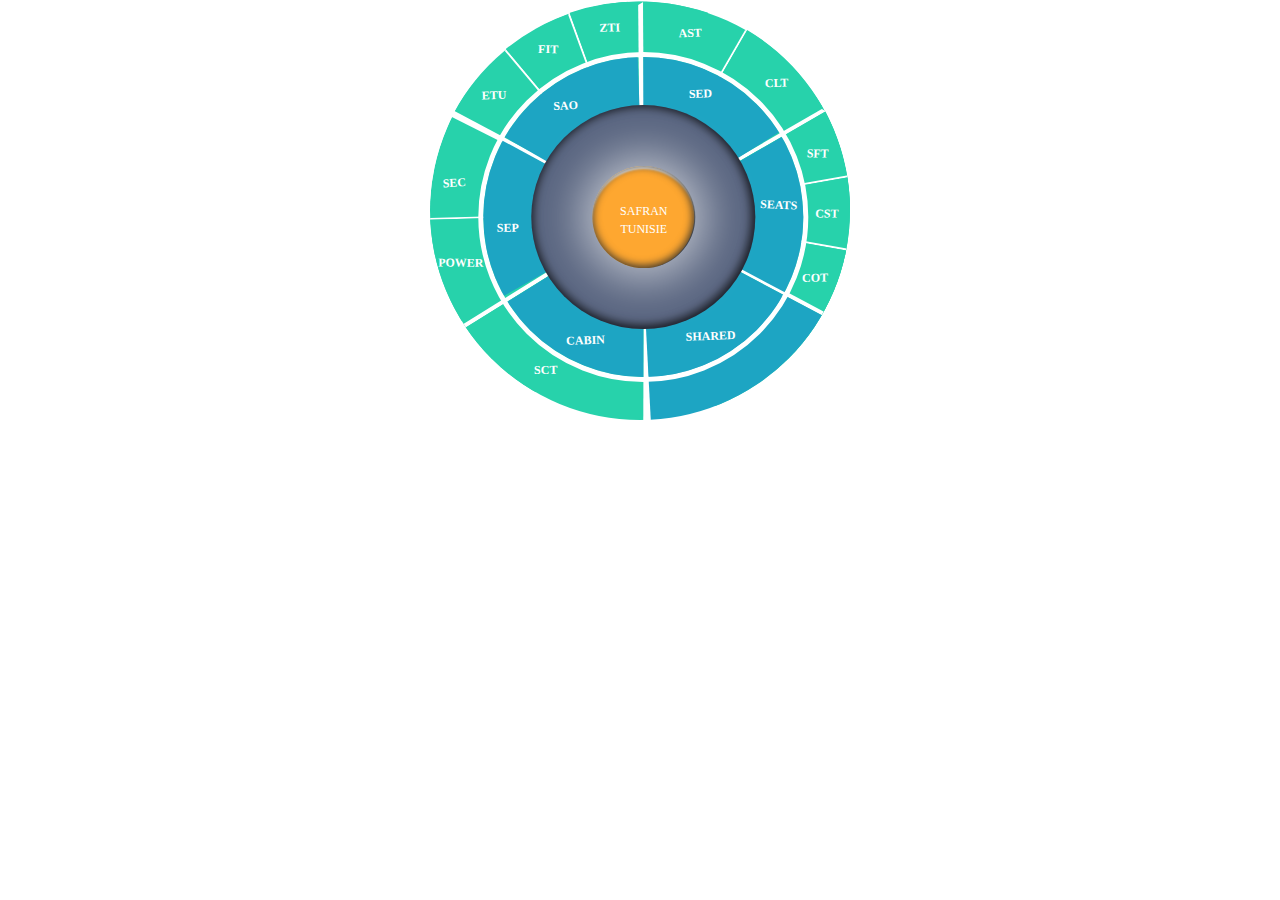
<file: index.html>
<!doctype html>
<html>

<head>
    <meta charset="utf-8">
    <meta http-equiv="X-UA-Compatible" content="IE=edge,chrome=1">
    <meta name="viewport" content="width=device-width, initial-scale=1, shrink-to-fit=no">
    <link rel="stylesheet" href="Style.css">
    <title>Radial/Pie Menu Control EXAMPLE</title>


    </header>

<body>

    <center>
        <div id="circularRadialMenu">


            <nav class="menunavFirst">
                <ul class='circle'>
                    <li class='cherry2 dark maingreen slice'>
                        <label for='ocherry2' class='circle sct SEP2'><span class="over" id="id1">SEC</span></label>
                    </li>
                    <li class='coconut light slice maingreen'>
                        <label for='ococonut' class='circle over SA01'> <span class="over corner2div"
                                id="id12">ETU</span></label>
                    </li>
                    <li class='coconut2 light maingreen slice'>
                        <label for='ococonut2' class='circle over SA02'><span class="over corner2div"
                                id="id8">FIT</span></label>
                    </li>
                    <li class='coconut3 light maingreen slice'>
                        <label for='ococonut3' class='circle over SA03'><span class="over corner2div"
                                id="id11">ZTI</span></label>
                    </li>
                    <li class='vanilla light maingreen slice'>
                        <label for='ovanilla' class='circle over SED1'><span class="over corner2div"
                                id="id2">AST</span></label>
                    </li>

                    <li class='orange light maingreen slice'>
                        <label for='oorange' class='circle over CLT SED22'><span class="over corner2div"
                                id="id3">CLT</span></label>
                    </li>

                    <li class='almond light maingreen slice'>
                        <label for='oalmond' class='circle SEATS1'><span class="over corner2div"
                                id="id4">SFT</span></label>
                    </li>
                    <li class='almond2 light maingreen slice'>
                        <label for='oalmond2' class='circle SEATS2'><span class="over corner2div"
                                id="id9">CST</span></label>
                    </li>
                    <li class='almond3 light maingreen slice'>
                        <label for='oalmond3' class='circle SEATS3'><span class="over corner2div"
                                id="id10">COT</span></label>
                    </li>
                    <li class='grape light blank slice'>
                        <label for='ogrape' class='circle SHARED2'><span class="over low2div" id="id5"></span></label>
                    </li>
                    <li class='blackberry dark maingreen slice'>
                        <label for='oblackberry' class='circle SEP1'><span class="over low2div"
                                id="id6">POWER</span></label>
                    </li>
                    <li class='cherry dark maingreen slice'>
                        <label for='ocherry' class='circle CABIN2'><span class="over cabin2"
                                id="id7">SCT</span></label>
                    </li>
                </ul>
            </nav>



            <nav class="menunav">
                <ul class='circle circlebar'>
                    <li class='coconut blue light slice'>
                        <label for='ococonut' class='SAO'><span class="over" id="id1">SAO</span></label>
                    </li>
                    <li class='vanilla blue light slice click'>
                        <label for='ovanilla' class='SED sedcolorByClick'><span class="over" id="id2">SED</span></label>
                    </li>
                    <li class='almond blue light slice'>
                        <label for='oalmond' class='SEATS'><span class="over" id="id4">SEATS</span></label>
                    </li>
                    <li class='grape blue light slice sharedHolder'>
                        <label for='ogrape' class='SHARED'><span class="over" id="id5">SHARED</span></label>
                    </li>
                    <li class='blackberry blue dark slice cabinHolder'>
                        <label for='oblackberry' class='CABIN'><span class="over" id="id6">CABIN</span></label>
                    </li>
                    <li class='cherry blue dark slice'>
                        <label for='ocherry' class='SEP'><span class="over" id="id7">SEP</span></label>
                    </li>
                    <li class='unsel circle'>
                        <label for='unsel' class="clicky menuname safran">SAFRAN <br> TUNISIE</label>
                    </li>
                    <li class='middle circle'></li>
                </ul>
            </nav>

        </div>
    </center>




    <script src="https://code.jquery.com/jquery-3.5.1.min.js"
        integrity="sha256-9/aliU8dGd2tb6OSsuzixeV4y/faTqgFtohetphbbj0=" crossorigin="anonymous"></script>

    <script src="Script.js"></script>

</body>

</html>
</file>
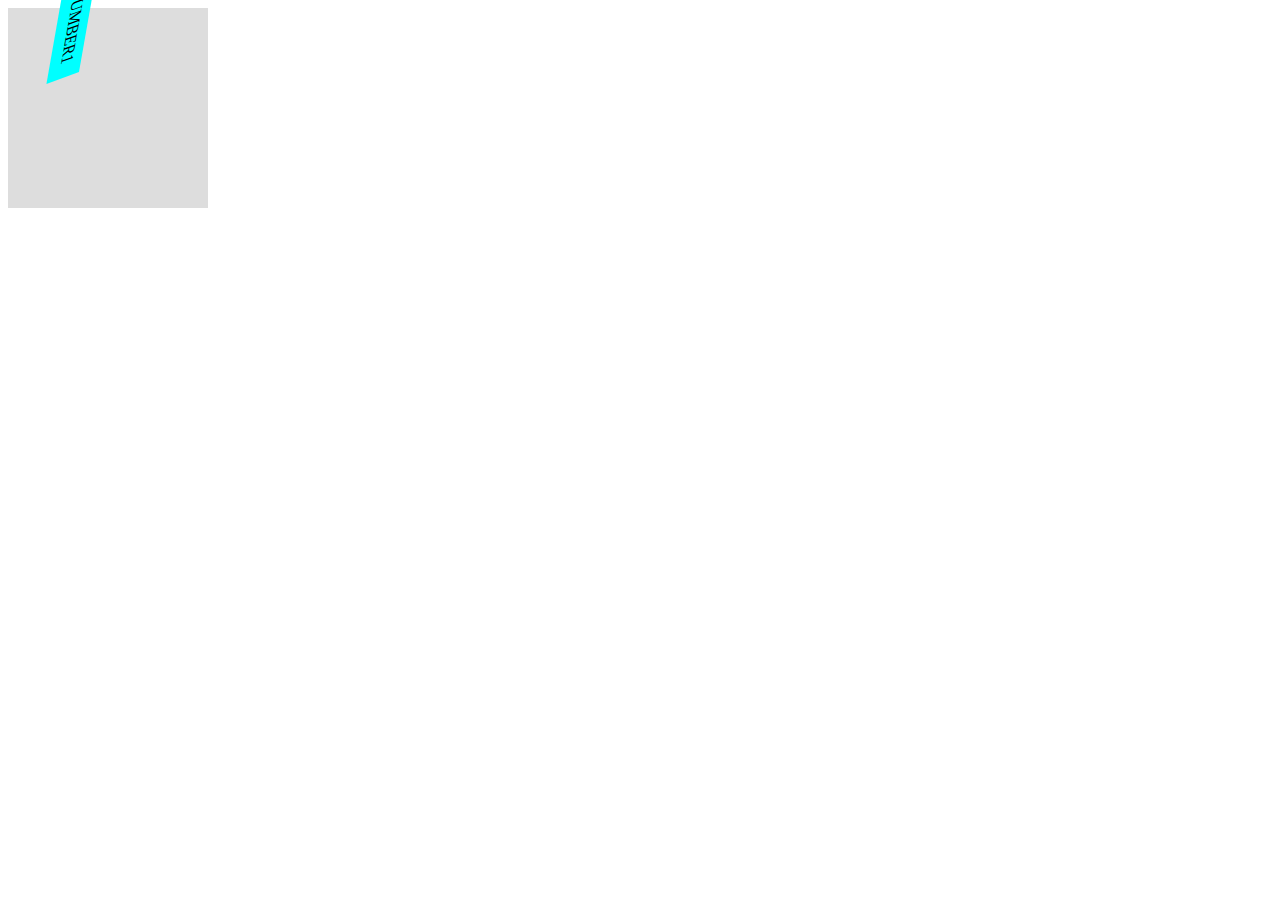
<file: again.html>
<!DOCTYPE html>
<html lang="en">
<head>
    <meta charset="UTF-8">
    <meta http-equiv="X-UA-Compatible" content="IE=edge">
    <meta name="viewport" content="width=device-width, initial-scale=1.0">
    <title>Document</title>

    <style>

        #maindiv{
            width: 200px;
            height: 200px;
            background: #ddd;
            display: flex;
        }
        .number1{
            background-color: aqua;
            height: 20px;
            padding: 5px 15px;
            transform: translate(10%, 10%) rotate(100deg) skew(30deg);
        }


    </style>
</head>
<body>
    

    <div id="maindiv">


        <div class="number1">
            NUMBER1
        </div>



    </div>















</body>
</html>
</file>
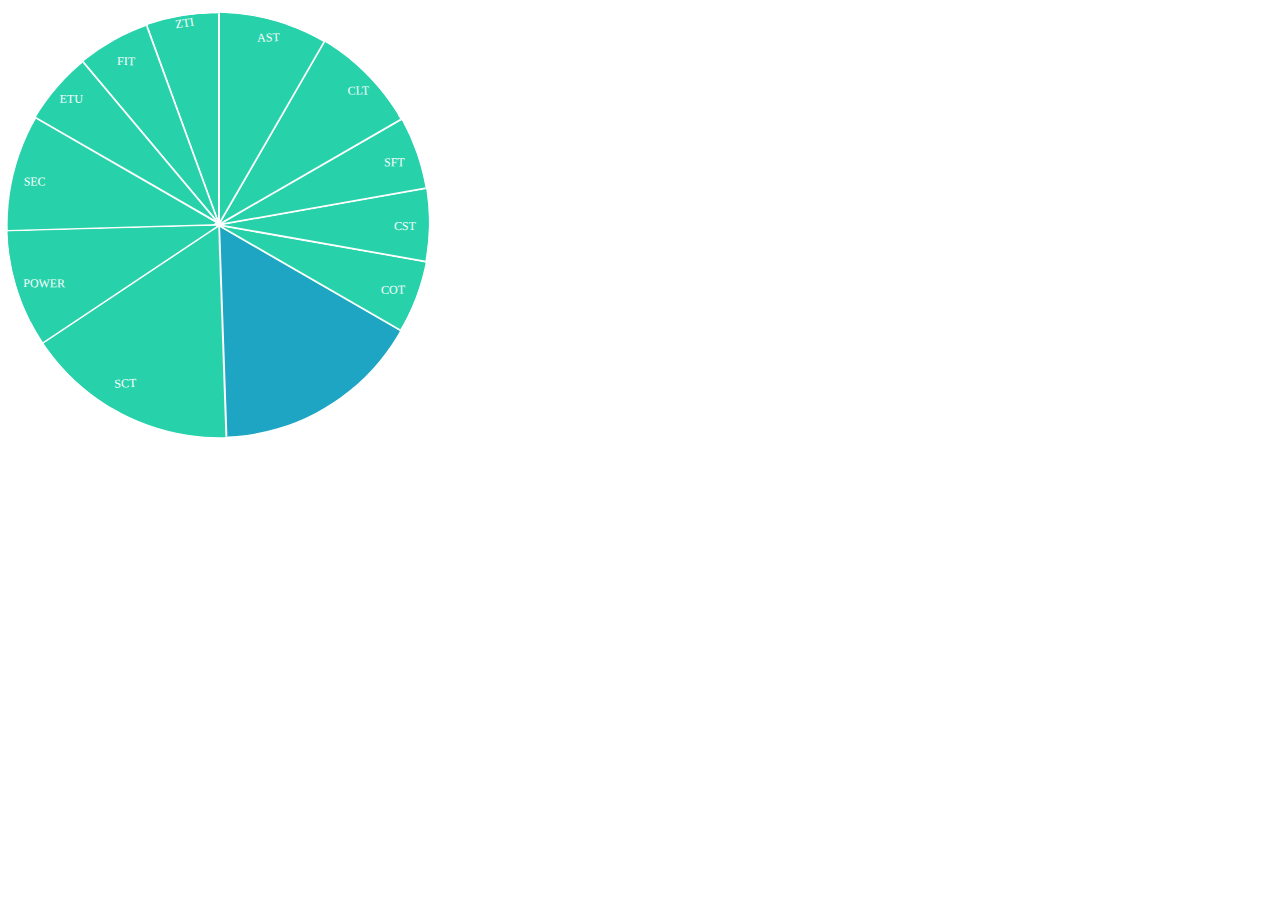
<file: bigcircle.html>
<!doctype html>
<html>

<head>
    <meta charset="utf-8">
    <meta http-equiv="X-UA-Compatible" content="IE=edge,chrome=1">
    <meta name="viewport" content="width=device-width, initial-scale=1, shrink-to-fit=no">
    <title>BIG CIRCLE | MENU </title>



    <style>
        .menunavFirst .circle,
        .menunavFirst .circle:before,
        .menunavFirst .circle:after {
            border-radius: 50%;
        }

        .menunavFirst .circle .menunavFirst .menuname:hover {
            color: white;
            transition: color 0.menunavFirst .5s ease;
        }


        .menunavFirst {
            display: block;
            width: 420px;
            color: white;
            font-size: 12px;
        }

        .menunavFirst ul {
            position: relative;
            padding: 50%;
            max-width: 0;
            max-height: 0;
            list-style: none;
        }

        .menunavFirst .menunav li {
            position: absolute;
        }

        .menunavFirst .slice {
            overflow: hidden;
            position: absolute;
            width: 50%;
            height: 50%;
            top: 0;
            left: 0;
            transform-origin: 100% 100%;
        }

        /* ------------------------------------------------- */
        /* ------------------------------------------------- */


        .menunavFirst .coconut {
            transform: rotate(30deg) skewX(31.2deg);
            border-bottom: 2px solid white;
        }

        .menunavFirst .coconut2 {
            transform: rotate(50deg) skewX(31.2deg);
            border-bottom: 2px solid white;
        }

        .menunavFirst .coconut3 {
            transform: rotate(70deg) skewX(31.2deg);
            border-bottom: 2px solid white;
        }

        .menunavFirst .vanilla {
            transform: rotate(90deg) skewX(31.2deg);
            border-bottom: 2px solid white;
        }

        .menunavFirst .orange {
            transform: rotate(120deg) skewX(31.2deg);
            border-bottom: 2px solid white;
        }

        .menunavFirst .orange2 {
            transform: rotate(130deg) skewX(31.2deg);
            border-bottom: 2px solid white;
        }

        .menunavFirst .almond {
            transform: rotate(150deg) skewX(31.2deg);
            border-bottom: 2px solid white;
        }

        .menunavFirst .almond2 {
            transform: rotate(170deg) skewX(31.2deg);
            border-bottom: 2px solid white;
        }

        .menunavFirst .almond3 {
            transform: rotate(190deg) skewX(31.2deg);
            border-bottom: 2px solid white;
        }

        .menunavFirst .grape {
            transform: rotate(210deg) skewX(32.2deg);
            border-bottom: 2px solid white;
        }

        .menunavFirst .grape2 {
            transform: rotate(240deg) skewX(31.2deg);
            border-bottom: 2px solid white;
        }

        .menunavFirst .blackberry {
            transform: rotate(300deg) skewX(31.6deg);
            border-bottom: 2px solid white;
            border-right: 2px solid white;
        }

        .menunavFirst .cherry {
            transform: rotate(268deg) skewX(31.7deg);
            border-bottom: 2px solid white;
            border-right: 2px solid white;
        }

        .menunavFirst .cherry2 {
            transform: rotate(332deg) skewX(31.2deg);
            border-bottom: 2px solid white;
        }

        /* ------------------------------------------------- */
        /* ------------------------------------------------- */


        .menunavFirst .slice label {
            display: block;
            width: 200%;
            height: 200%;
            transform: skew(-32deg) rotate(-80deg);
            text-align: center;
        }


        /* ------------------------------------------------- */
        /* ------------------------------------------------- */
        /* ------------------------------------------------- */


        /* Cell background colors */
        .menunavFirst .coconut label,
        .menunavFirst .ococonut:checked~nav .menunavFirst .unsel {
            background: #D0D0D0;
        }

        .menunavFirst .coconut2 label,
        .menunavFirst .ococonut2:checked~nav .menunavFirst .unsel {
            background: #f30707;
        }

        .menunavFirst .coconut3 label,
        .menunavFirst .ococonut3:checked~nav .menunavFirst .unsel {
            background: #0bf5e9;
        }

        .menunavFirst .vanilla label,
        .menunavFirst .ovanilla:checked~nav .menunavFirst .unsel {
            background: #e6e600;
        }

        .menunavFirst .orange label,
        .menunavFirst .oorange:checked~nav .menunavFirst .unsel {
            background: #ffb038;
        }

        .menunavFirst .orange2 label,
        .menunavFirst .oorange2:checked~nav .menunavFirst .unsel {
            background: #000000;
        }

        .menunavFirst .almond label,
        .menunavFirst .oalmond:checked~nav .menunavFirst .unsel {
            background: #d3a573;
        }

        .menunavFirst .almond2 label,
        .menunavFirst .oalmond2:checked~nav .menunavFirst .unsel {
            background: #80e6f3;
        }

        .menunavFirst .almond3 label,
        .menunavFirst .oalmond3:checked~nav .menunavFirst .unsel {
            background: #02a702;
        }

        .menunavFirst .grape label,
        .menunavFirst .ogrape:checked~nav .menunavFirst .unsel {
            background: #ace600;
        }

        .menunavFirst .grape2 label,
        .menunavFirst .ogrape2:checked~nav .menunavFirst .unsel {
            background: #6b6b6b;
        }

        .menunavFirst .blackberry label,
        .menunavFirst .oblackberry:checked~nav .menunavFirst .unsel {
            background: #cc0099;
        }


        .menunavFirst .cherry label,
        .menunavFirst .ocherry:checked~nav .menunavFirst .unsel {
            background: #ff0000;
        }

        .menunavFirst .cherry2 label,
        .menunavFirst .ocherry2:checked~nav .menunavFirst .unsel {
            background: #11866d;
        }


        .menunavFirst .maingreen label,
        .menunavFirst .maingreen:checked~nav .menunavFirst .unsel {
            background: #27D2AB;
        }

        .menunavFirst .blank label,
        .menunavFirst .blank:checked~nav .menunavFirst .unsel {
            background: #1da5c3;
        }

        /* ----------------------------------------- */

        #id1 {
            display: inline-block;
            transform: rotate(108deg);
            line-height: 8;
            margin-left: 190px;
        }

        #id4 {
            display: inline-block;
            transform: rotate(-70deg);
            line-height: 4;
        }

        #id2 {
            display: inline-block;
            transform: rotate(-13deg);
            line-height: 3;
            margin-left: 30px;
        }

        #id3 {
            display: inline-block;
            transform: rotate(-42deg);
            line-height: 3;
            margin-left: 40px;
        }


        #id5 {
            display: inline-block;
            transform: rotate(228deg);
            line-height: 4;
            margin-left: 27px;
        }

        #id6 {
            display: inline-block;
            transform: rotate(140deg);
            line-height: 9;
            margin-left: 190px;
        }

        #id7 {
            transform: rotate(169deg);
            display: inline-block;
            margin-left: 140px;
            line-height: 7;
        }

        #id8 {
            display: inline-block;
            transform: rotate(30deg);
            line-height: 4;
        }

        #id9 {
            display: inline-block;
            transform: rotate(-90deg);
            line-height: 4;
        }

        #id10 {
            display: inline-block;
            transform: rotate(-111deg);
            line-height: 4;
        }

        #id12 {
            display: inline-block;
            transform: rotate(50deg);
            line-height: 3;
        }



        /* ----------------------------------------- */
    </style>

    </header>

<body>




    <nav class="menunavFirst">
        <ul class='circle'>
            <li class='cherry2 dark maingreen slice'>
                <label for='ocherry2' class='circle sct'><span class="over" id="id1">SEC</span></label>
            </li>
            <li class='coconut light slice maingreen'>
                <label for='ococonut' class='circle over'> <span class="over corner2div" id="id12">ETU</span></label>
            </li>
            <li class='coconut2 light maingreen slice'>
                <label for='ococonut2' class='circle over'><span class="over corner2div" id="id8">FIT</span></label>
            </li>
            <li class='coconut3 light maingreen slice'>
                <label for='ococonut3' class='circle over'><span class="over corner2div" id="id11">ZTI</span></label>
            </li>
            <li class='vanilla light maingreen slice'>
                <label for='ovanilla' class='circle over'><span class="over corner2div" id="id2">AST</span></label>
            </li>

            <li class='orange light maingreen slice'>
                <label for='oorange' class='circle over'><span class="over corner2div" id="id3">CLT</span></label>
            </li>

            <li class='almond light maingreen slice'>
                <label for='oalmond' class='circle sft'><span class="over corner2div" id="id4">SFT</span></label>
            </li>
            <li class='almond2 light maingreen slice'>
                <label for='oalmond2' class='circle'><span class="over corner2div" id="id9">CST</span></label>
            </li>
            <li class='almond3 light maingreen slice'>
                <label for='oalmond3' class='circle'><span class="over corner2div" id="id10">COT</span></label>
            </li>
            <li class='grape light blank slice'>
                <label for='ogrape' class='circle SHARED2'><span class="over low2div" id="id5"></span></label>
            </li>
            <li class='blackberry dark maingreen slice'>
                <label for='oblackberry' class='circle'><span class="over low2div" id="id6">POWER</span></label>
            </li>
            <li class='cherry dark maingreen slice'>
                <label for='ocherry' class='circle sct'><span class="over cabin2" id="id7">SCT</span></label>
            </li>
        </ul>
    </nav>



    <script>

        document.querySelector("#id7").addEventListener("click", function () {
            alert("clicked id7");
        });
        document.querySelector(".sct").addEventListener("click", function () {
            alert("clicked sct");
        });
    </script>



</body>

</html>
</file>
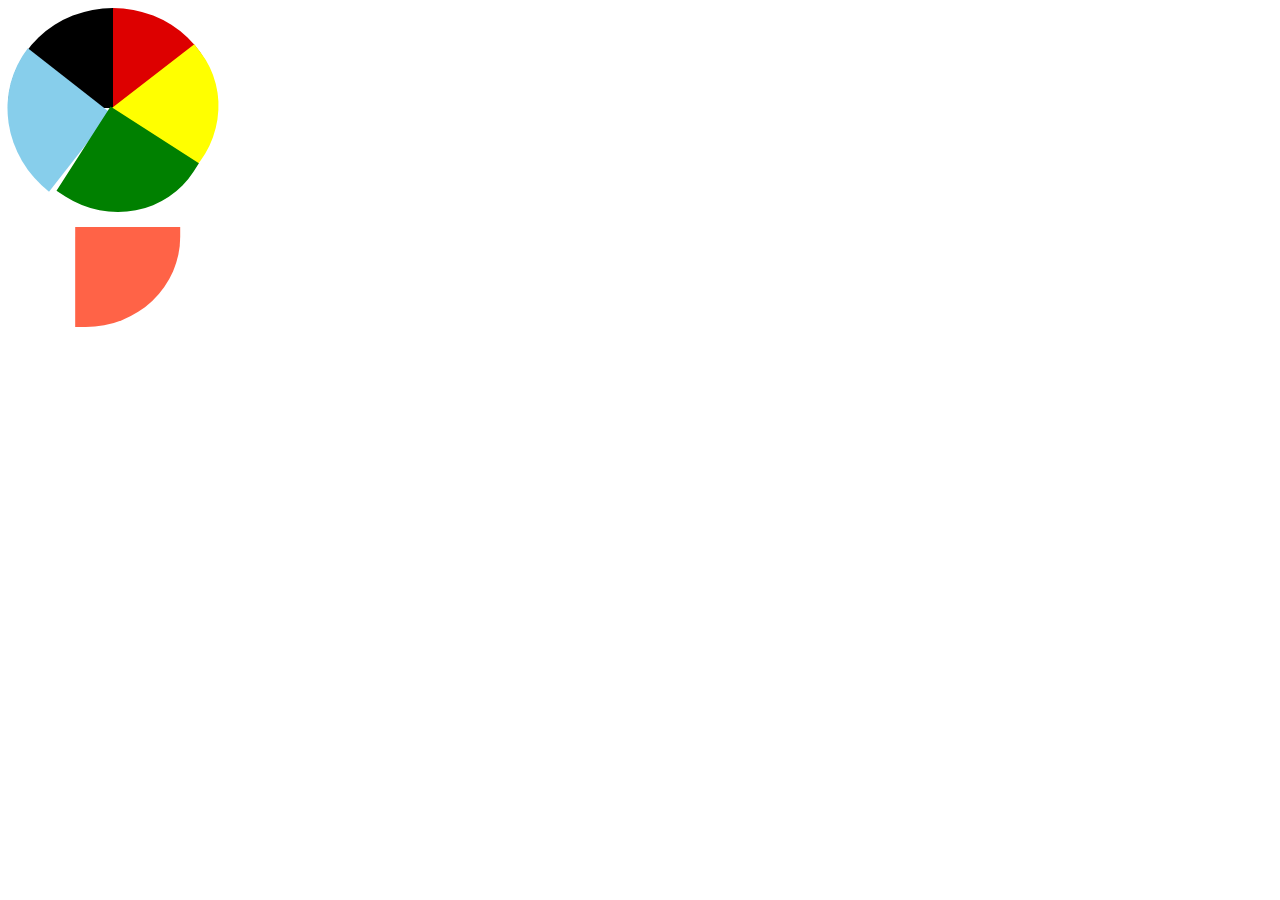
<file: circularmenu.html>
<!DOCTYPE html>
<html lang="en">

<head>
    <meta charset="UTF-8">
    <meta http-equiv="X-UA-Compatible" content="IE=edge">
    <meta name="viewport" content="width=device-width, initial-scale=1.0">
    <title>RADIAL MENU</title>

    <style>
        .circleHere {
            width: 105px;
            height: 100px;
            background-color: #000;
            border-top-left-radius: 100%;
            border-top-right-radius: 0;
            border-bottom-right-radius: 0;
            border-bottom-left-radius: 0;
        }

        .circleHere2 {
            width: 105px;
            height: 100px;
            background-color: #d00;
            border-top-left-radius: 0;
            border-top-right-radius: 100%;
            border-bottom-right-radius: 0;
            border-bottom-left-radius: 0;
            transform: translate(100%, -100%);
        }


        .circleHere3 {
            width: 105px;
            height: 100px;
            background-color: skyblue;
            border-top-left-radius: 0;
            border-top-right-radius: 0;
            border-bottom-right-radius: 0;
            border-bottom-left-radius: 100%;
            transform: translate(-21%, -138%) rotate(38deg);
        }

        .circleHere4 {
            width: 105px;
            height: 100px;
            background-color: yellow;
            border-top-left-radius: 0;
            border-top-right-radius: 0;
            border-bottom-right-radius: 90%;
            border-bottom-left-radius: 0;
            transform: translate(117%, -242%) rotate(-37.7deg);
        }

        .circleHere5 {
            width: 105px;
            height: 100px;
            background-color: green;
            border-top-left-radius: 0;
            border-top-right-radius: 0;
            border-bottom-right-radius: 90%;
            border-bottom-left-radius: 0;
            transform: translate(64%, -281%) rotate(32.7deg);
        }

        .circleHere6 {
            width: 105px;
            height: 100px;
            background-color: tomato;
            border-top-left-radius: 0;
            border-top-right-radius: 0;
            border-bottom-right-radius: 90%;
            border-bottom-left-radius: 0;
            transform: translate(64%, -281%) rotate(0deg);
        }






    </style>
</head>

<body>



    <div id="sixCircle">
        <div class="sixcircleClass circleHere"> </div>
        <div class="sixcircleClass circleHere2"> </div>
        <div class="sixcircleClass circleHere3"> </div>
        <div class="sixcircleClass circleHere4"> </div>
        <div class="sixcircleClass circleHere5"> </div>
        <div class="sixcircleClass circleHere6"> </div>
    </div>

</body>

</html>
</file>
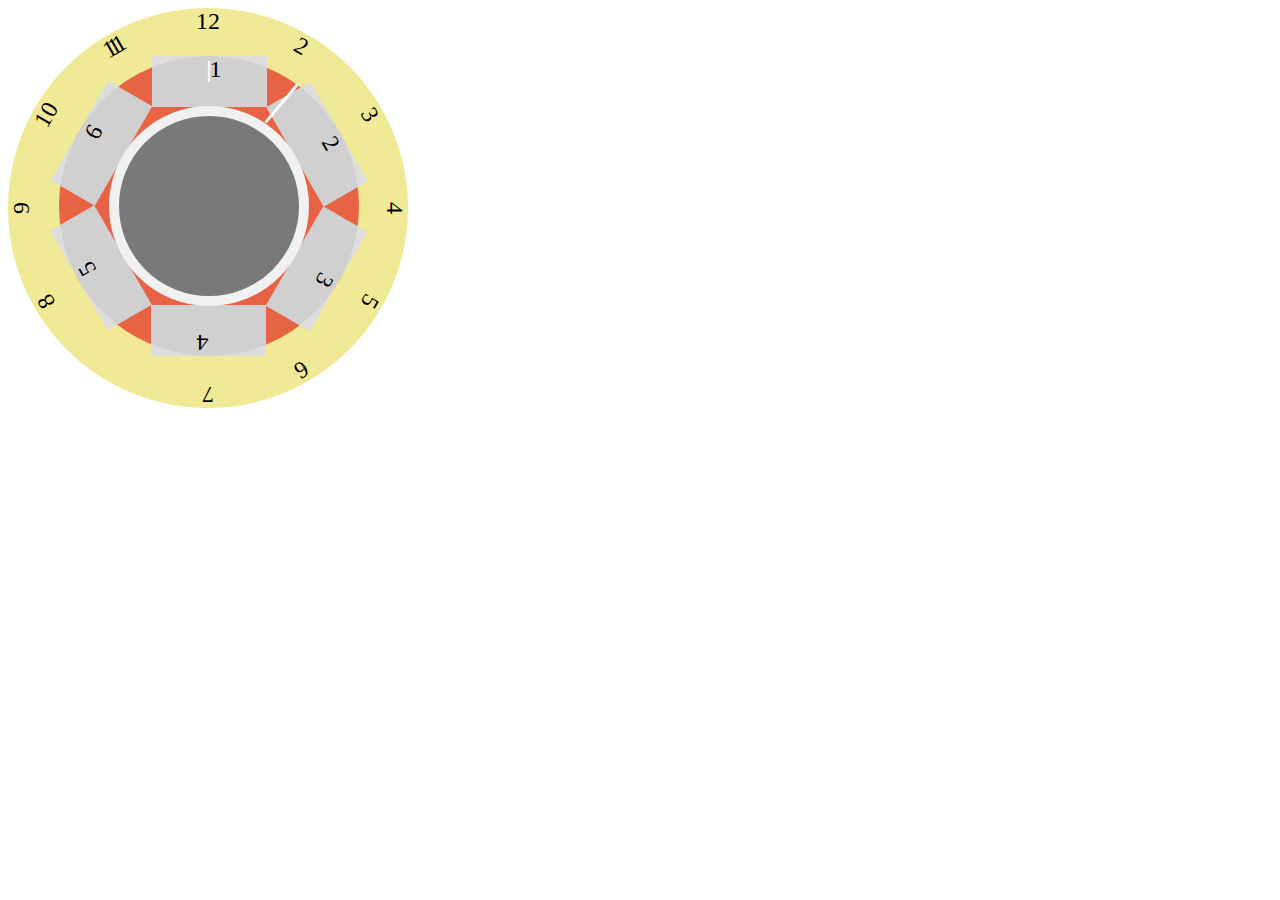
<file: nexttrial.html>
<!DOCTYPE html>
<html lang="en">

<head>
    <meta charset="UTF-8">
    <meta http-equiv="X-UA-Compatible" content="IE=edge">
    <meta name="viewport" content="width=device-width, initial-scale=1.0">
    <title>Document</title>
    <style>
        .clock {
            width: 300px;
            height: 300px;
            background-color: rgba(248, 20, 20, 0.6);
            border-radius: 50%;
            position: absolute;
            transform: translate(17%, 16%);
        }

        .clock .number {
            --rotation: 0;
            position: absolute;
            width: 100%;
            height: 100%;
            text-align: center;
            transform: rotate(var(--rotation));
            font-size: 1.5rem;
            text-align: center;
        }

        .clock .number1 {
            --rotation: 0deg;
        }

        .clock .number2 {
            --rotation: 60deg;
        }

        .clock .number3 {
            --rotation: 120deg;
        }

        .clock .number4 {
            --rotation: 180deg;
        }

        .clock .number5 {
            --rotation: 240deg;
        }

        .clock .number6 {
            --rotation: 300deg;
        }


        .circle {
            position: absolute;
            height: 180px;
            width: 180px;
            top: 50%;
            left: 50%;
            background: gray;
            border-radius: 50%;
            transform: translate(-50%, -50%);
            border: 10px solid white;
        }





        .clock2 {
            width: 400px;
            height: 400px;
            background-color: rgba(230, 219, 79, 0.6);
            border-radius: 50%;
            position: absolute;
            z-index: -10;
        }

        .clock2 .number22 {
            --rotation: 0;
            position: absolute;
            width: 100%;
            height: 100%;
            text-align: center;
            transform: rotate(var(--rotation));
            font-size: 1.5rem;
            text-align: center;
        }

        .clock2 .number11 {
            --rotation: 0deg;
        }

        .clock2 .number222 {
            --rotation: 30deg;
        }

        .clock2 .number33 {
            --rotation: 60deg;
        }

        .clock2 .number44 {
            --rotation: 90deg;
        }

        .clock2 .number55 {
            --rotation: 120deg;
        }

        .clock2 .number66 {
            --rotation: 150deg;
        }

        .clock2 .number7 {
            --rotation: 180deg;
        }

        .clock2 .number11 {
            --rotation: 210deg;
        }

        .clock2 .number8 {
            --rotation: 240deg;
        }

        .clock2 .number9 {
            --rotation: 270deg;
        }

        .clock2 .number10 {
            --rotation: 300deg;
        }

        .clock2 .number11 {
            --rotation: 330deg;
        }

        .clock2 .number12 {
            --rotation: 360deg;
        }









        .dashed {
            width: 300px;
            height: 300px;
            background-color: rgba(0, 0, 0, 0.055);
            border-radius: 50%;
            color: white;
            position: absolute;
            transform: translate(17%, 16%);
        }

        .dash {
            position: absolute;
            width: 100%;
            height: 100%;
            text-align: center;
            font-size: 1.5rem;
            text-align: center;
        }

        .dash.dash1 {
            transform: rotate(40deg);
            margin-top: -16px;
            font-size: 55px;
        }

        span {
            padding: 0px 45px 25px 58px;
            background: #ddd;
        }
    </style>
</head>

<body>

    <div class="clock">

        <div class="number number1"> <span>1</span> </div>
        <div class="number number2"><span>2</span></div>
        <div class="number number3"><span>3</span></div>
        <div class="number number4"><span>4</span></div>
        <div class="number number5"><span>5</span></div>
        <div class="number number6"><span>6</span></div>
        <div class="circle"></div>

    </div>





    <div class="clock2">

        <div class="number22 number11">1</div>
        <div class="number22 number222">2</div>
        <div class="number22 number33">3</div>
        <div class="number22 number44">4</div>
        <div class="number22 number55">5</div>
        <div class="number22 number66">6</div>
        <div class="number22 number7">7</div>
        <div class="number22 number8">8</div>
        <div class="number22 number9">9</div>
        <div class="number22 number10">10</div>
        <div class="number22 number11">11</div>
        <div class="number22 number12">12</div>

    </div>

    <div class="dashed">
        <div class="dash dash1">|</div>
        <div class="dash dash2">|</div>
        <div class="dash dash3">|</div>
        <div class="dash dash4">|</div>
        <div class="dash dash5">|</div>
    </div>
</body>

</html>
</file>
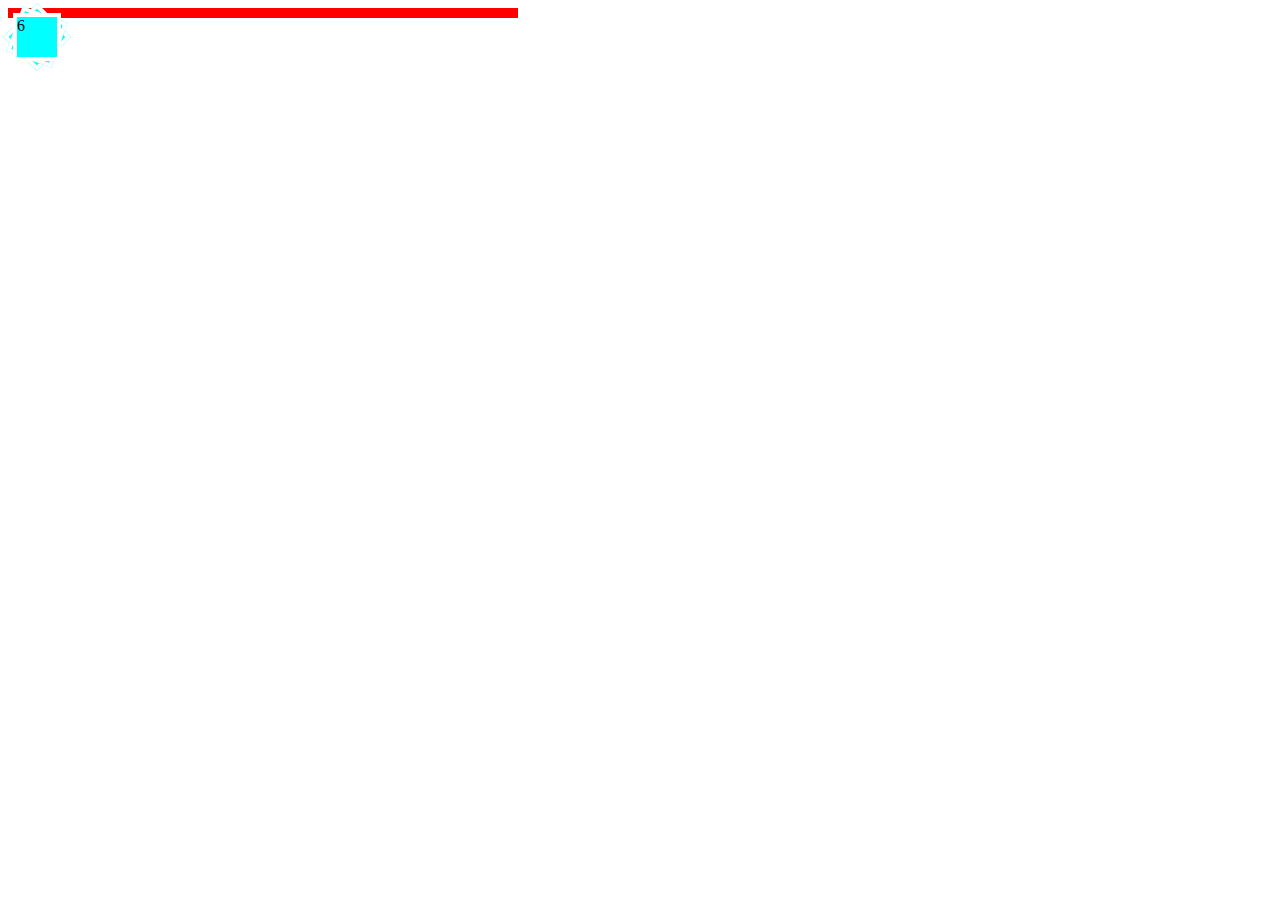
<file: radialmenu.html>
<!DOCTYPE html>
<html lang="en">
<head>
    <meta charset="UTF-8">
    <meta http-equiv="X-UA-Compatible" content="IE=edge">
    <meta name="viewport" content="width=device-width, initial-scale=1.0">
    <title>RADIAL | 2</title>

    <style>

        #holder{
            background-color: #ddd;
            border: 5px solid red;
            width: 500px;
            position: absolute;
            margin: 0px auto;
        }

        .linearBox{
            display: inline-flex;
            border: 4px solid white;
            width: 40px;
            height: 40px;
            background-color: aqua;
            color: rgb(3, 3, 3);
            text-align: right;
            position: absolute;
        }
        .box1{
            transform: rotate(45deg);
        }
        .box2{
            transform: rotate(110deg);
        }

    </style>
</head>
<body>
    <div id="holder">
        <div class="linearBox box1">1</div>
        <div class="linearBox box2">2</div>
        <div class="linearBox box3">3</div>
        <div class="linearBox box4">4</div>
        <div class="linearBox box5">5</div>
        <div class="linearBox box6">6</div>
    </div>
</body>
</html>
</file>
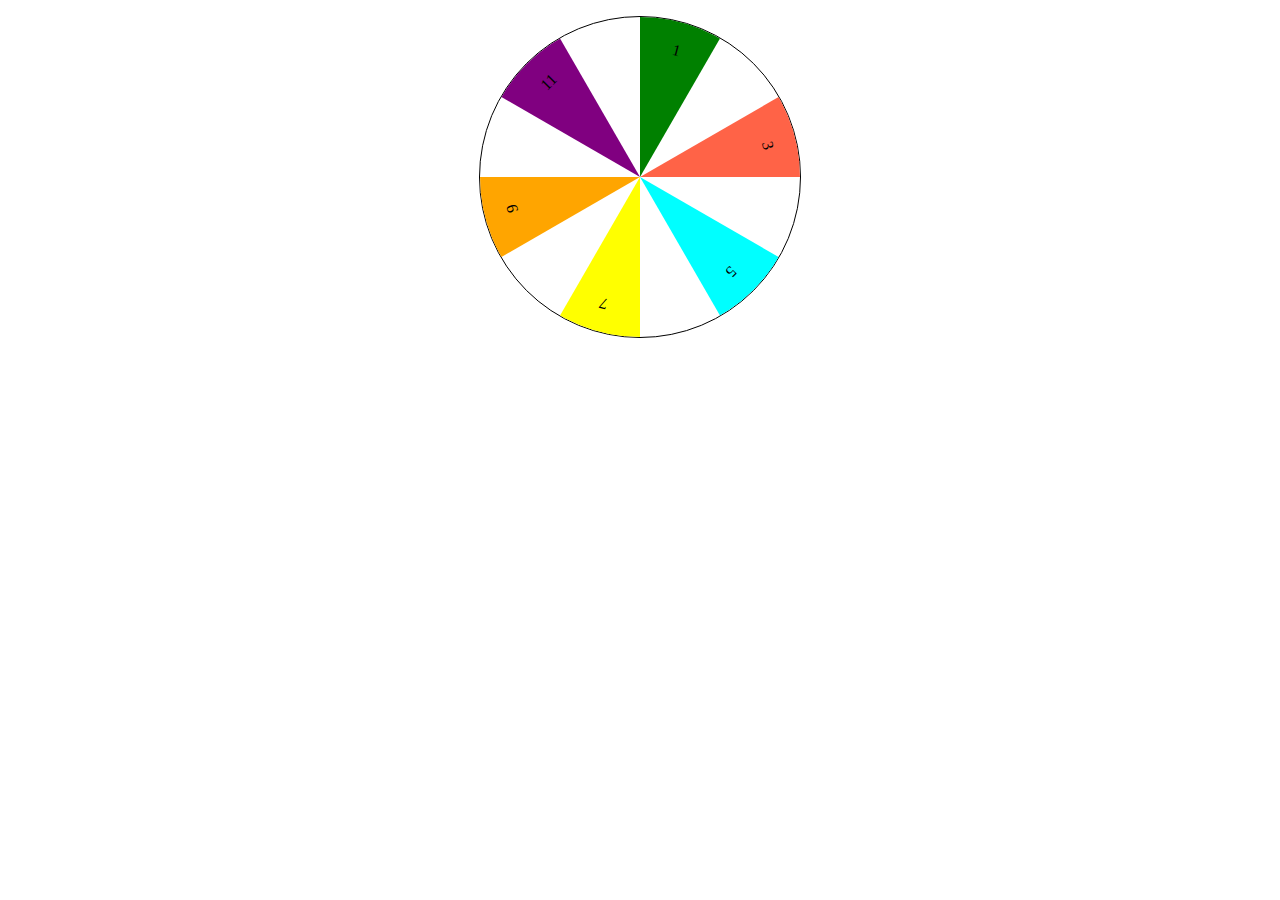
<file: trial.html>
<!DOCTYPE html>
<html lang="en">

<head>
    <meta charset="UTF-8">
    <meta http-equiv="X-UA-Compatible" content="IE=edge">
    <meta name="viewport" content="width=device-width, initial-scale=1.0">
    <title>TRIAL</title>

    <style>
        .circle {
            position: relative;
            border: 1px solid black;
            padding: 0;
            margin: 1em auto;
            width: 20em;
            height: 20em;
            border-radius: 50%;
            list-style: none;
            overflow: hidden;
        }

        li {
            overflow: hidden;
            position: absolute;
            top: 0;
            right: 0;
            width: 50%;
            height: 50%;
            transform-origin: 0% 100%;
        }

        .text {
            position: absolute;
            left: -100%;
            width: 200%;
            height: 200%;
            text-align: center;
            transform: skewY(60deg) rotate(15deg);
            padding-top: 20px;
        }

        li:first-child {
            transform: rotate(0deg) skewY(-60deg);
        }

        li:nth-child(2) {
            transform: rotate(60deg) skewY(-60deg);
        }

        li:nth-child(3) {
            transform: rotate(120deg) skewY(-60deg);
        }

        li:nth-child(4) {
            transform: rotate(180deg) skewY(-60deg);
        }

        li:nth-child(5) {
            transform: rotate(240deg) skewY(-60deg);
        }

        li:nth-child(6) {
            transform: rotate(300deg) skewY(-60deg);
        }

        li:first-child .text {
            background: green;
        }

        li:nth-child(2) .text {
            background: tomato;
        }

        li:nth-child(3) .text {
            background: aqua;
        }

        li:nth-child(4) .text {
            background: yellow;
        }

        li:nth-child(5) .text {
            background: orange;
        }

        li:nth-child(6) .text {
            background: purple;
        }

        
    </style>
</head>

<body>




    <ul class="circle">
        <li>
            <div class="text">1</div>
        </li>
        <li>
            <div class="text">3</div>
        </li>
        <li>
            <div class="text">5</div>
        </li>
        <li>
            <div class="text">7</div>
        </li>
        <li>
            <div class="text">9</div>
        </li>
        <li>
            <div class="text">11</div>
        </li>

    </ul>









</body>

</html>
</file>
<file: Style.css>
/* ----------------------------------------- */
    *{
        margin: 0;
        padding: 0;
    }
    *:focus {
        outline: none;
    }
    
    .menunavFirst .circle,
    .menunavFirst .circle:before,
    .menunavFirst .circle:after {
        border-radius: 50%;
    }

    .menunavFirst .circle .menunavFirst .menuname:hover {
        color: white;
        transition: color 0.menunavFirst .5s ease;
    }


    .menunavFirst {
        display: flex;
        width: 420px;
        color: white;
        font-size: 12px;
        overflow: hidden;
        height: 420px;
        justify-content: center;
        align-items: center;
        border-radius: 50%;
    }

    .menunavFirst ul {
        position: relative;
        padding: 50%;
        max-width: 0;
        max-height: 0;
        list-style: none;
    }

    .menunavFirst .menunav li {
        position: absolute;
    }

    .menunavFirst .slice {
        overflow: hidden;
        position: absolute;
        width: 50%;
        height: 50%;
        top: 0;
        left: 0;
        transform-origin: 100% 100%;
    }

    /* ------------------------------------------------- */
    /* ------------------------------------------------- */


    .menunavFirst .coconut {
        transform: rotate(28deg) skewX(31.2deg);
        border-bottom: 2px solid white;
    }

    .menunavFirst .coconut2 {
        transform: rotate(50deg) skewX(31.2deg);
        border-bottom: 2px solid white;
    }

    .menunavFirst .coconut3 {
        transform: rotate(70deg) skewX(31.2deg);
        border-bottom: 2px solid white;
    }

    .menunavFirst .vanilla {
        transform: rotate(89.5deg) skewX(30.3deg);
        border-bottom: 5px solid white;
    }

    .menunavFirst .orange {
        transform: rotate(120deg) skewX(31.4deg);
        border-bottom: 2px solid white;
    }

    .menunavFirst .orange2 {
        transform: rotate(130deg) skewX(31.2deg);
        border-bottom: 2px solid white;
    }

    .menunavFirst .almond {
        transform: rotate(150deg) skewX(30.2deg);
        border-bottom: 4px solid white;
    }

    .menunavFirst .almond2 {
        transform: rotate(170deg) skewX(31.2deg);
        border-bottom: 2px solid white;
    }

    .menunavFirst .almond3 {
        transform: rotate(190deg) skewX(31.2deg);
        border-bottom: 2px solid white;
    }

    .menunavFirst .grape {
        transform: rotate(208deg) skewX(31deg);
        border-bottom: 4px solid white;
    }

    .menunavFirst .grape2 {
        transform: rotate(240deg) skewX(31.2deg);
        border-bottom: 2px solid white;
    }

    .menunavFirst .blackberry {
        transform: rotate(300deg) skewX(31.6deg);
        border-bottom: 2px solid white;
        border-right: 2px solid white;
    }

    .menunavFirst .cherry {
        transform: rotate(270.2deg) skewX(32.1deg);
        border-bottom: 1px solid white;
        border-right: 5px solid white;
    }

    .menunavFirst .cherry2 {
        transform: rotate(328deg) skewX(31.2deg);
        border-bottom: 2px solid white;
    }

    /* ------------------------------------------------- */
    /* ------------------------------------------------- */


    .menunavFirst .slice label {
        display: block;
        width: 200%;
        height: 200%;
        transform: skew(-32deg) rotate(-80deg);
        text-align: center;
    }


    /* ------------------------------------------------- */
    /* ------------------------------------------------- */
    /* ------------------------------------------------- */


    /* Cell background colors */

    .menunavFirst .maingreen label {
        background: #27D2AB;
    }

    .menunavFirst .blank label {
        background: #1da5c3;
    }

    /* ----------------------------------------- */

    .menunavFirst #id1 {
        display: inline-block;
        transform: rotate(108deg);
        line-height: 8;
        margin-left: 190px;
    }

    .menunavFirst #id4 {
        display: inline-block;
        transform: rotate(-70deg);
        line-height: 4;
    }

    .menunavFirst #id2 {
        display: inline-block;
        transform: rotate(-13deg);
        line-height: 3;
        margin-left: 30px;
    }

    .menunavFirst #id3 {
        display: inline-block;
        transform: rotate(-42deg);
        line-height: 3;
        margin-left: 40px;
    }


    .menunavFirst #id5 {
        display: inline-block;
        transform: rotate(228deg);
        line-height: 4;
        margin-left: 27px;
    }

    .menunavFirst #id6 {
        display: inline-block;
        transform: rotate(140deg);
        line-height: 9.5;
        margin-left: 210px;
    }

    .menunavFirst #id7 {
        transform: rotate(169deg);
        display: inline-block;
        margin-left: 140px;
        line-height: 7;
    }

    .menunavFirst #id8 {
        display: inline-block;
        transform: rotate(30deg);
        line-height: 4;
    }

    .menunavFirst #id9 {
        display: inline-block;
        transform: rotate(-90deg);
        line-height: 4;
    }

    .menunavFirst #id10 {
        display: inline-block;
        transform: rotate(-111deg);
        line-height: 4;
    }

    .menunavFirst #id11 {
        display: inline-block;
        transform: rotate(8deg);
        line-height: 3;
    }

    .menunavFirst #id12 {
        display: inline-block;
        transform: rotate(50deg);
        line-height: 3;
    }



    /* ----------------------------------------- */
/* -------------------------------------- */


/* ----------------------------------------- */
    .circle,
    .circle:before,
    .circle:after {
        border-radius: 50%;
    }

    .circle .menuname:hover {
        color: white;
        transition: color 0.5s ease;
    }

    .circlebar {
        border: 5px solid white
    }

    .menunav {
        width: 320px;
        height: 320px;
        color: white;
        font-size: 12px;
        transform: translate(1%, -111.5%);
        overflow: hidden;
        border: 5px solid white;
        display: flex;
        align-items: center;
        justify-content: center;
        border-radius: 50%;
    }

    .menunav ul {
        position: relative;
        padding: 50%;
        max-width: 0;
        max-height: 0;
        list-style: none;
    }

    .menunav li {
        position: absolute;
    }

    .slice {
        overflow: hidden;
        position: absolute;
        width: 50%;
        height: 50%;
        top: 0;
        left: 0;
        transform-origin: 100% 100%;
    }

    /* ------------------------------------------------- */
    /* ------------------------------------------------- */


    .coconut {
        transform: rotate(30deg) skewX(32deg);
    }

    .vanilla {
        transform: rotate(90deg) skewX(32deg);
    }

    .almond {
        transform: rotate(150deg) skewX(32deg);
    }

    .grape {
        transform: rotate(210deg) skewX(32deg);
    }

    .blackberry {
        transform: rotate(270deg) skewX(32deg);
    }

    .cherry {
        transform: rotate(330.5deg) skewX(32deg);
    }

    /* ------------------------------------------------- */
    /* ------------------------------------------------- */


    .slice label {
        display: block;
        width: 200%;
        height: 200%;
        transform: skew(-32deg) rotate(-65deg);
        text-align: center;
    }


    /* ------------------------------------------------- */
    /* ------------------------------------------------- */
    /* ------------------------------------------------- */


    /* Cell background colors */


    .blue label {
        background-color: #1da5c3;
    }



    .circle label {
        font-weight: 700;
        line-height: 4;
    }

   
    .middle {
        z-index: 1;
        top: 15%;
        left: 15%;
        width: 70%;
        height: 70%;
        text-align: center;
        background-color: #58647F;
        box-shadow: inset -1px -1px 8px 3px #000000b3;
    }

    .unsel {
        z-index: 2;
        top: 34%;
        left: 34%;
        width: 32%;
        height: 32%;
        text-align: center;
        background-color: #FEA730;
        /* border-top: 4px solid #ffdc53;
        border-bottom: 4px solid #a37937; */
    }

    .unsel label {
        display: block;
        width: 100%;
        height: 100%;
        padding-top: 25%;
    }

    .clicky.menuname.safran {
        font-weight: 100;
        line-height: 1.5;
        padding-top: 35%;
        cursor: pointer;
        height: 65%;
        border-radius: 50%;
        width: 101%;
        box-shadow: 0px 0px 50px 10px #ffffffad, inset -1px -1px 8px 1px #32302c, inset 0px 3px 2px 0px white;
    }


    .menunav #id1 {
        transform: rotate(33deg);
        display: inline-block;
    }

    .menunav #id7 {
        display: inline-block;
        transform: rotate(94deg);
    }

    .menunav #id2 {
        display: inline-block;
        transform: rotate(-27deg);
        line-height: 3;
    }

    .menunav #id4 {
        display: inline-block;
        transform: rotate(-83deg);
        line-height: 4;
    }

    .menunav #id5 {
        display: inline-block;
        transform: rotate(213deg);
        line-height: 4;
        margin-left: 27px;
    }

    .menunav #id6 {
        display: inline-block;
        transform: rotate(153deg);
        line-height: 3;
    }
/* -------------------------------------- */


/* ----------------------------------------- */
    @media screen and (max-width: 900px) {

        .menunavFirst {
            display: flex;
            width: 350px;
            color: white;
            font-size: 12px;
            overflow: hidden;
            height: 350px;
            justify-content: center;
            align-items: center;
            border-radius: 50%;
        }

        .menunavFirst #id6 {
            display: inline-block;
            transform: rotate(140deg);
            line-height: 8.6;
            margin-left: 170px;
            font-size: 11px;
        }


        .menunav {
            width: 260px;
            height: 260px;
            color: white;
            font-size: 10px;
            transform: translate(1%, -112.5%);
            overflow: hidden;
            border: 5px solid white;
            display: flex;
            align-items: center;
            justify-content: center;
            border-radius: 50%;
        }

    }


    @media screen and (max-width: 500px) {

        .menunavFirst {
            display: flex;
            width: 280px;
            color: white;
            font-size: 10px;
            overflow: hidden;
            height: 280px;
            justify-content: center;
            align-items: center;
            border-radius: 50%;
        }

        .menunav #id4 {
            display: inline-block;
            transform: rotate(-85deg);
            line-height: 0;
            font-size: 9px;
        }

        .menunavFirst #id6 {
            display: inline-block;
            transform: rotate(140deg);
            line-height: 8.4;
            margin-left: 140px;
            font-size: 10px;
        }

        .menunavFirst #id1 {
            display: inline-block;
            transform: rotate(112deg);
            line-height: 7;
            margin-left: 135px;
            font-size: 11px;
        }

        .menunav {
            width: 195px;
            height: 195px;
            color: white;
            font-size: 12px;
            transform: translate(1%, -115%);
            overflow: hidden;
            border: 5px solid white;
            display: flex;
            align-items: center;
            justify-content: center;
            border-radius: 50%;
        }

        .circle label {
            font-weight: 700;
            line-height: 3;
            font-size: 9px;
        }

        .clicky.menuname.safran {
            font-weight: 100;
            line-height: 1.5;
            padding-top: 26%;
            height: 74%;
        }

    }
/* ------------------new-------------------- */
.unsel.circle{
    transition: all 0.5s;
}
.unsel.circle:hover {
    /* box-shadow: 0px 0px 10px 10px #3c3c3c; */
    box-shadow: 0 8px 16px 0 rgba(0, 0, 0, 0.71), 0 6px 20px 0 rgba(0, 0, 0, 0.46);
}


#justcheckcursor{
    background-color: orange;
    height: 50px;
    width: 100px;

}
.menunavFirst label, .menunav label {
    cursor: pointer;
}
.clicky.menuname.safran:focus {
    outline: none;
}
</file>
